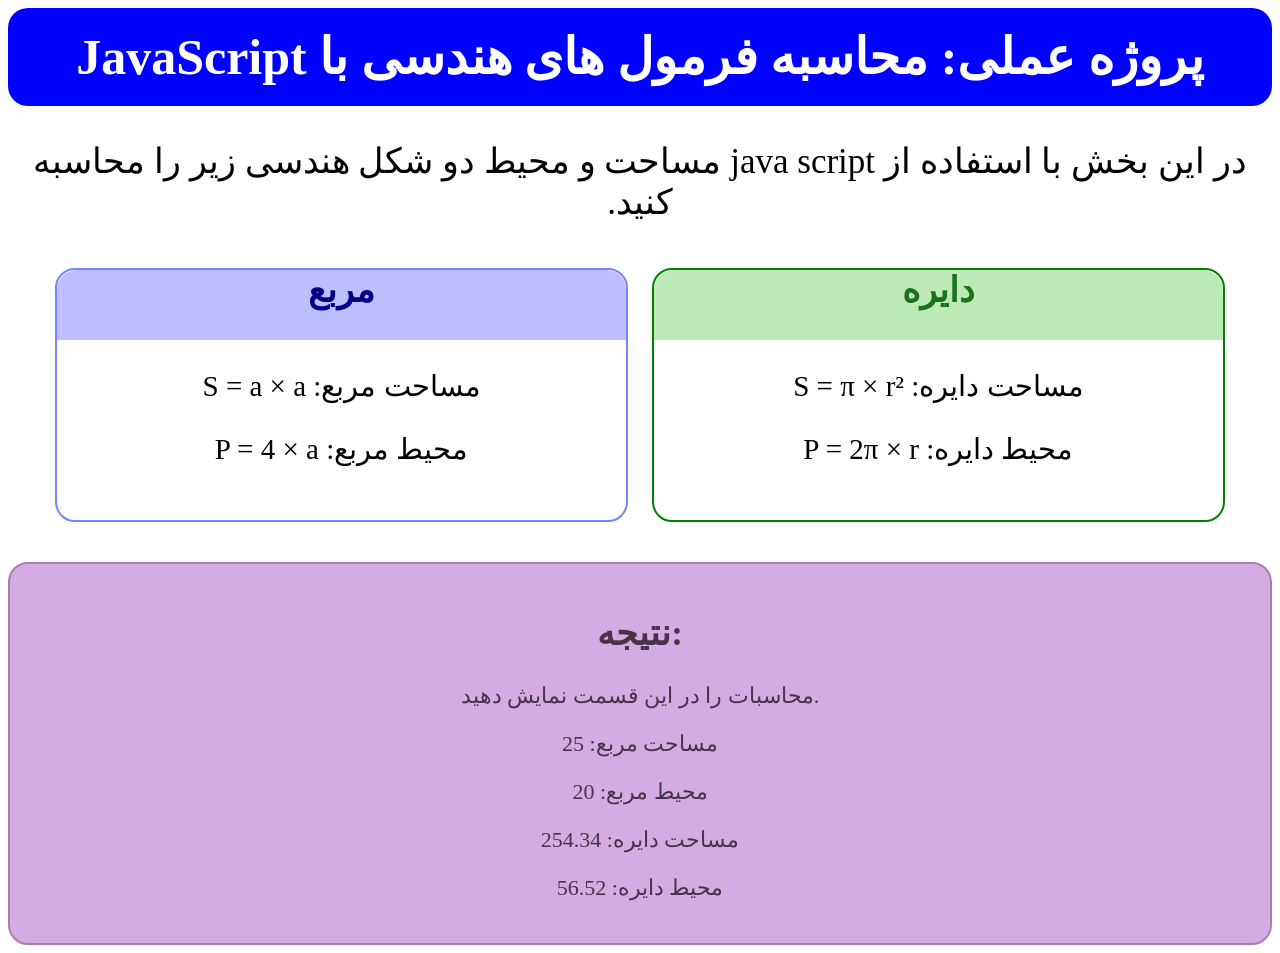
<file: index.html>
<html>
<head>
    <title>فرمول های هندسی</title>
    <link rel="stylesheet" href="proje20.css">
</head>

<body>

<h1 id="x">پروژه عملی: محاسبه فرمول های هندسی با JavaScript</h1>

<p dir="rtl" id="dd">در این بخش با استفاده از java script مساحت و محیط دو شکل هندسی زیر را محاسبه کنید.</p>

<div class="s">
    <h2 id="w">مربع</h2>

    <p class="f">مساحت مربع: S = a × a</p>
    <p class="f">محیط مربع: P = 4 × a</p>
</div>

<div class="c">
    <h2 id="i">دایره</h2>

    <p class="f">مساحت دایره: S = π × r²</p>
    <p class="f">محیط دایره: P = 2π × r</p>
</div>

<div class="re">
    <h2>نتیجه:</h2>
    <p>محاسبات را در این قسمت نمایش دهید.</p>

    <p id="a"></p>
    <p id="k"></p>
    <p id="o"></p>
    <p id="v"></p>
</div>

<script src="proje 2.js"></script>

</body>
</html>
</file>
<file: proje20.css>
body {
    text-align: center;
}

h1 {
    background-color: blue;
    color: white;
    padding: 20px;
    border-radius: 20px;
     direction: rtl;
    font-size: 50px;
}

p {
    font-size: 22px;
}

.s {
    background-color: rgb(255, 255, 255);
    width: 45%;
    height: 250px;
    display: inline-block;
    margin: 10px;
    border: 2px solid #7583ff;
    border-radius: 20px;
}

.c{
    background-color: rgb(255, 255, 255);
    width: 45%;
    height: 250px;
    display: inline-block;
    margin: 10px;
    border: 2px solid green;
    border-radius: 20px;
}

h2 {
    font-size: 35px;
}

.re {
    background-color: rgb(212, 172, 227);
    margin-top: 30px;
    padding: 20px;
    border: 2px solid rgb(170, 125, 170);
    border-radius: 20px;
    height: auto;
    color: rgb(70, 52, 72);
}
#w{
    background-color: #bebeff;
    
    height: 70px;
    margin-top: 0%;
    border-radius:20px 20px 0 0 ;
    color: darkblue;
}
#i{
     background-color: #b0e7aada;
    
    height: 70px;
    margin-top: 0%;
    border-radius:20px 20px 0 0 ;
    color: rgb(29, 113, 29);
}
#p{
     direction: rtl;
}
.f{
    direction: rtl;
    font-size: 29px;
}
#dd{
    font-size: 35px;
}
</file>
